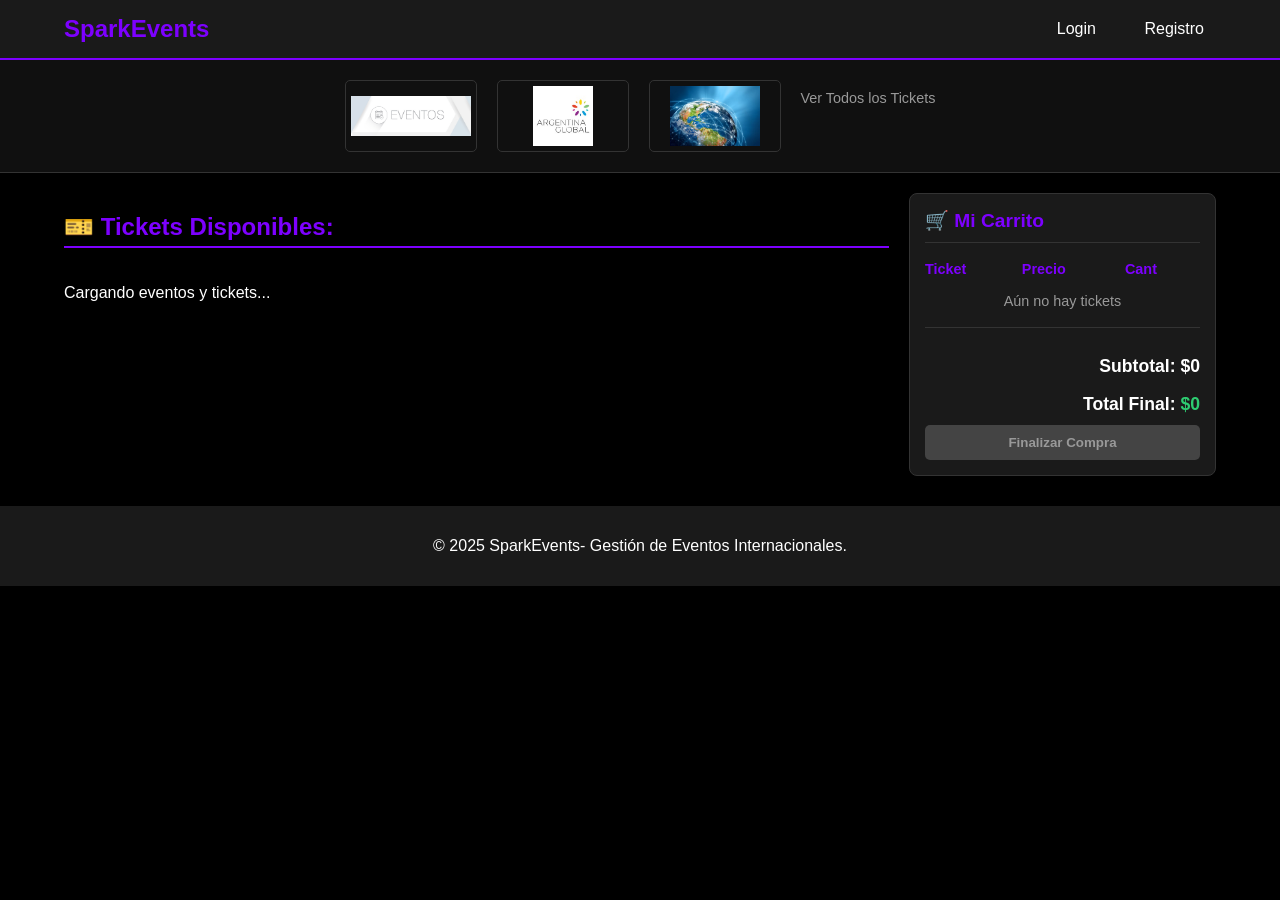
<file: sparkevents(0)/index.html>
<!DOCTYPE html>
<html lang="es">
<head>
    <meta charset="UTF-8">
    <title id="page-title">SparkEvents- Compra de Tickets para Eventos Internacionales</title>
    <link rel="stylesheet" href="css/style_index.css"> 
    <link rel="stylesheet" href="https://cdnjs.cloudflare.com/ajax/libs/font-awesome/6.0.0-beta3/css/all.min.css">
</head>
<body>
    <header>
        <a href="index.html" class="logo">SparkEvents</a> 
        <nav id="main-nav">
            </nav>
    </header>

    <div class="header-images">
        <a href="#" class="filter-link" data-lugar="Destacado">
            <img src="img/logos/Destacado.png" alt="Eventos Destacados">
        </a>
        <a href="#" class="filter-link" data-lugar="Argentina">
            <img src="img/logos/Argentina.png" alt="Eventos en Argentina">
        </a>
        <a href="#" class="filter-link" data-lugar="Global">
            <img src="img/logos/Global.png" alt="Eventos Globales">
        </a>
        <a href="index.html" class="filter-link filter-all">
            <span>Ver Todos los Tickets</span>
        </a>
    </div>

    <main class="container">
        <div class="content-wrapper">

            <div class="shows-section">
                <h2 id="shows-section-title">🎫 Tickets Disponibles:</h2>
                <div class="card-grid" id="shows-grid">
                    <p class="no-shows">Cargando eventos y tickets...</p>
                </div>
            </div>

            <div class="cart-section">
                <div class="cart-header">🛒 Mi Carrito</div>
                <div class="cart-table-wrapper">
                    <table>
                        <thead><tr><th>Ticket</th><th>Precio</th><th>Cant</th></tr></thead>
                        <tbody id="cart-items">
                            <tr><td colspan="3" style="text-align: center; color: #999;">Aún no hay tickets</td></tr>
                            </tbody>
                    </table>
                </div>
                <div class="cart-footer">
                    <p>Subtotal: <span id="cart-subtotal">$0</span></p>
                    <p>Total Final: <span id="cart-total" style="color: #2ecc71;">$0</span></p>
                    <button id="checkout-btn" class="btn-checkout" disabled>Finalizar Compra</button>
                </div>
            </div>
            
        </div>
    </main>

    <footer>
        <p>&copy; 2025 SparkEvents- Gestión de Eventos Internacionales.</p>
    </footer>
    
    <script src="js/auth_check.js"></script> 
    <script src="js/index_logic.js"></script> 
</body>
</html>
</file>
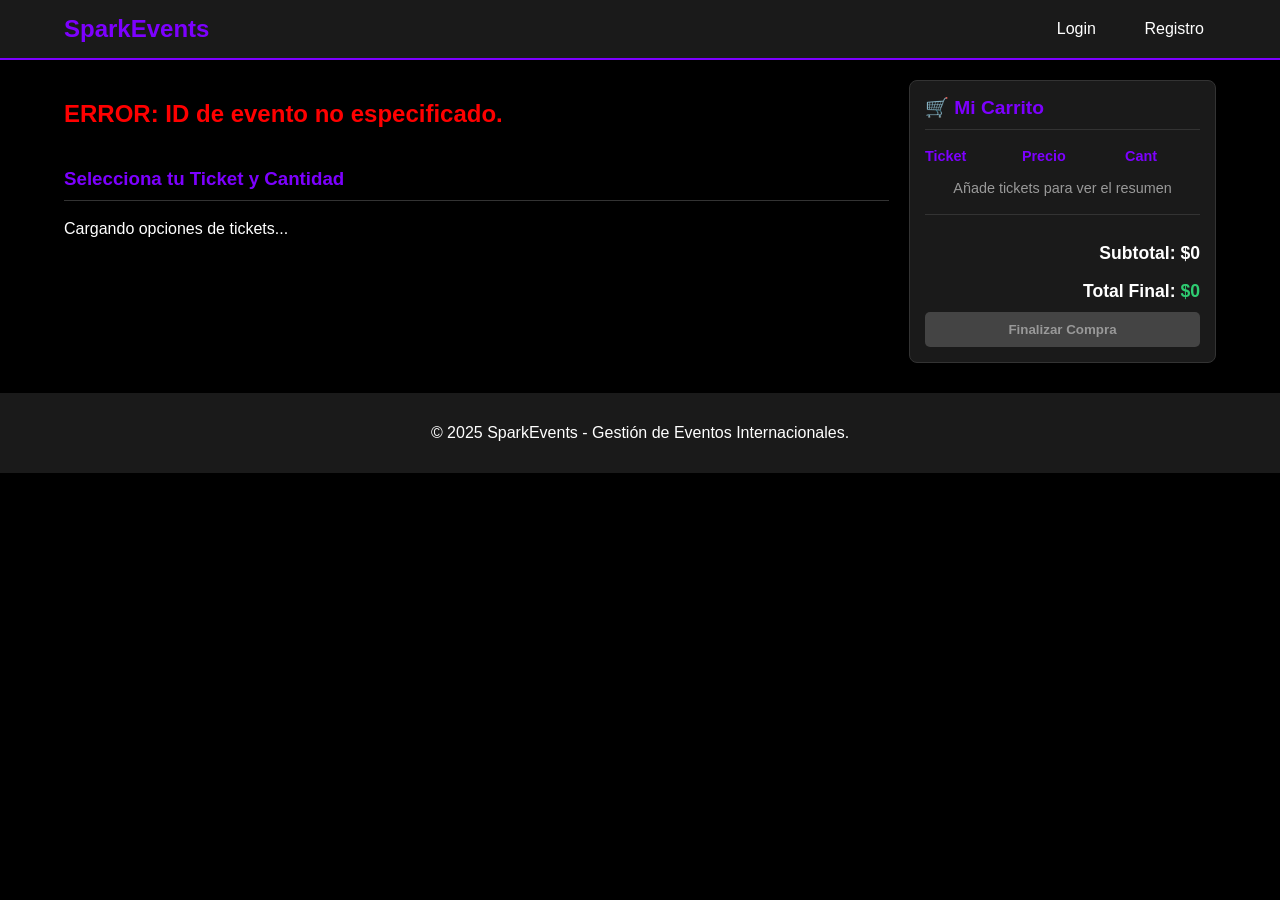
<file: sparkevents(0)/show.html>
<!DOCTYPE html>
<html lang="es">
<head>
    <meta charset="UTF-8">
    <title>Cargando Evento...</title>
    <link rel="stylesheet" href="css/style_index.css"> 
    <link rel="stylesheet" href="https://cdnjs.cloudflare.com/ajax/libs/font-awesome/6.0.0-beta3/css/all.min.css">
</head>
<body>
    <header>
        <a href="index.html" class="logo">SparkEvents</a> 
        <nav id="main-nav">
            </nav>
    </header>

    <main class="container">
        <div class="content-wrapper">

            <div class="shows-section">
                <div id="message-area" style="color: #e74c3c; margin-bottom: 20px;"></div>
                
                <div class="event-details-card" id="event-details-card">
                    <p>Cargando detalles del evento...</p>
                </div>

                <h3 style="color: #7d00ff; border-bottom: 1px solid #333; padding-bottom: 10px; margin-top: 40px;">Selecciona tu Ticket y Cantidad</h3>
                <div id="ticket-selection-area">
                    <p>Cargando opciones de tickets...</p>
                </div>

            </div>

            <div class="cart-section">
                <div class="cart-header">🛒 Mi Carrito</div>
                <div class="cart-table-wrapper">
                    <table>
                        <thead><tr><th>Ticket</th><th>Precio</th><th>Cant</th></tr></thead>
                        <tbody id="cart-items">
                            <tr><td colspan="3" style="text-align: center; color: #999;">Añade tickets para ver el resumen</td></tr>
                            </tbody>
                    </table>
                </div>
                <div class="cart-footer">
                    <p>Subtotal: <span id="cart-subtotal">$0</span></p>
                    <p>Total Final: <span id="cart-total" style="color: #2ecc71;">$0</span></p>
                    <button id="checkout-btn" class="btn-checkout" disabled>Finalizar Compra</button>
                </div>
            </div>
            
        </div>
    </main>

    <footer>
        <p>&copy; 2025 SparkEvents - Gestión de Eventos Internacionales.</p>
    </footer>
    
    <script src="js/auth_check.js"></script> 
    <script src="js/show_logic.js"></script> 
</body>
</html>
</file>
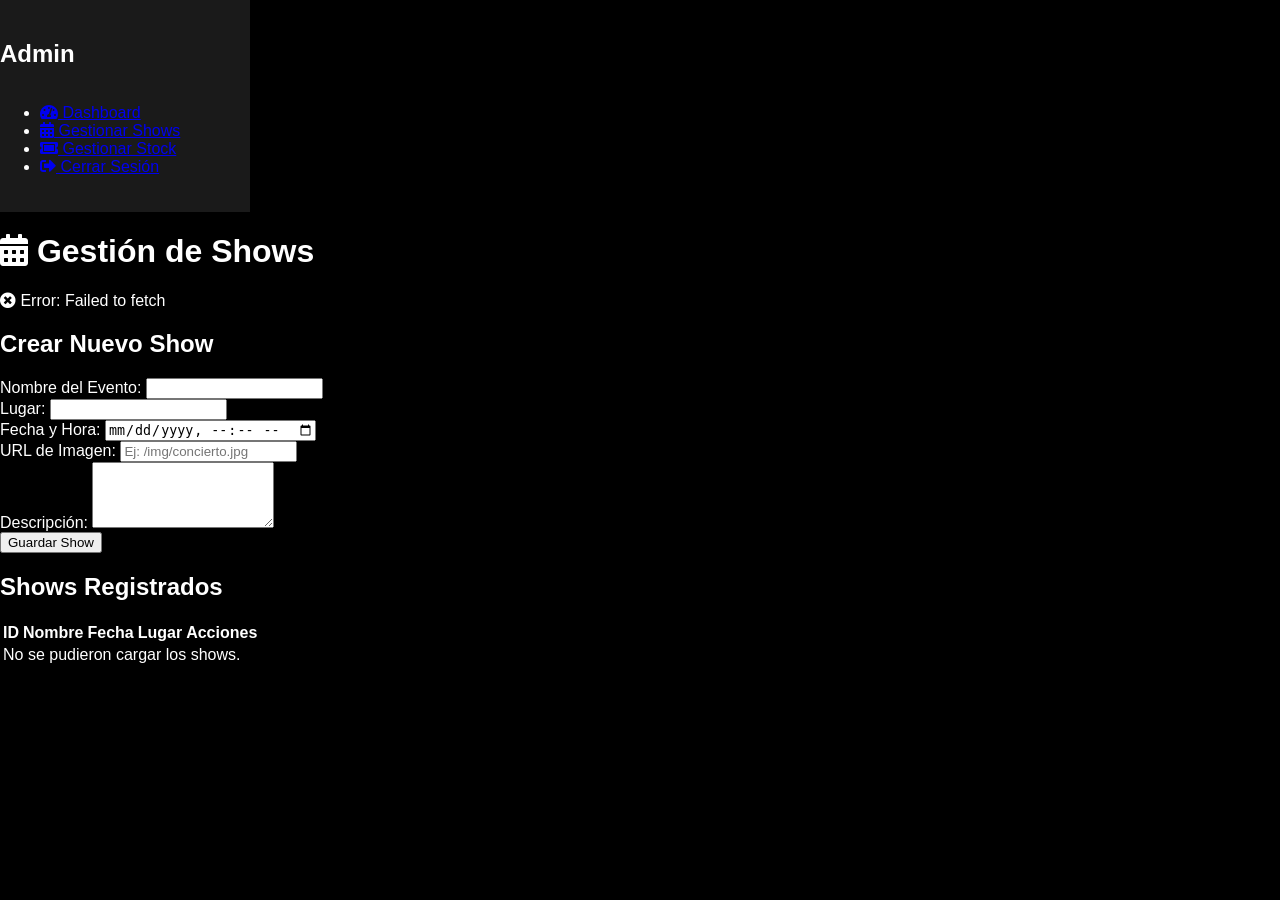
<file: sparkevents(0)/admin/gestionar_shows.html>
<!DOCTYPE html>
<html lang="es">
<head>
    <meta charset="UTF-8">
    <title>Gestionar Shows - Admin</title>
    <link rel="stylesheet" href="../css/style_admin.css">
    <link rel="stylesheet" href="https://cdnjs.cloudflare.com/ajax/libs/font-awesome/5.15.4/css/all.min.css">
</head>
<body>
    
    <div class="sidebar">
        <h2>Admin</h2>
        <ul class="sidebar-menu">
            <li><a href="index.html"><i class="fas fa-tachometer-alt"></i> Dashboard</a></li>
            <li><a href="gestionar_shows.html" class="active"><i class="fas fa-calendar-alt"></i> Gestionar Shows</a></li>
            <li><a href="gestionar_stock.html"><i class="fas fa-ticket-alt"></i> Gestionar Stock</a></li>
            <li><a href="../cuenta/logout.js"><i class="fas fa-sign-out-alt"></i> Cerrar Sesión</a></li>
        </ul>
    </div>
    
    <div class="main-content">
        <div class="container">
            <h1><i class="fas fa-calendar-alt"></i> Gestión de Shows</h1>
            
            <div id="message-area" class="alert-container">
                </div>

            <div class="form-card">
                <h2><span id="form-title">Crear Nuevo Show</span></h2>
                <form id="show-form">
                    <input type="hidden" id="show-id" name="id">

                    <div class="form-group">
                        <label for="nombre">Nombre del Evento:</label>
                        <input type="text" id="nombre" name="nombre" required>
                    </div>
                    
                    <div class="form-group">
                        <label for="lugar">Lugar:</label>
                        <input type="text" id="lugar" name="lugar" required>
                    </div>
                    
                    <div class="form-group">
                        <label for="fecha_hora">Fecha y Hora:</label>
                        <input type="datetime-local" id="fecha_hora" name="fecha_hora" required>
                    </div>

                    <div class="form-group">
                        <label for="imagen_url">URL de Imagen:</label>
                        <input type="url" id="imagen_url" name="imagen_url" placeholder="Ej: /img/concierto.jpg" required>
                    </div>
                    
                    <div class="form-group">
                        <label for="descripcion">Descripción:</label>
                        <textarea id="descripcion" name="descripcion" rows="4" required></textarea>
                    </div>
                    
                    <button type="submit" id="submit-button" class="btn btn-success">Guardar Show</button>
                    <button type="button" id="cancel-button" class="btn btn-secondary" style="display:none;">Cancelar Edición</button>
                </form>
            </div>

            <div class="list-card">
                <h2>Shows Registrados</h2>
                <table class="data-table">
                    <thead>
                        <tr>
                            <th>ID</th>
                            <th>Nombre</th>
                            <th>Fecha</th>
                            <th>Lugar</th>
                            <th>Acciones</th>
                        </tr>
                    </thead>
                    <tbody id="shows-table-body">
                        <tr><td colspan="5">Cargando shows...</td></tr>
                    </tbody>
                </table>
            </div>

        </div>
    </div>
    
    <script src="../js/admin_auth_check.js"></script> 
    <script src="gestionar_shows.js"></script>
</body>
</html>
</file>
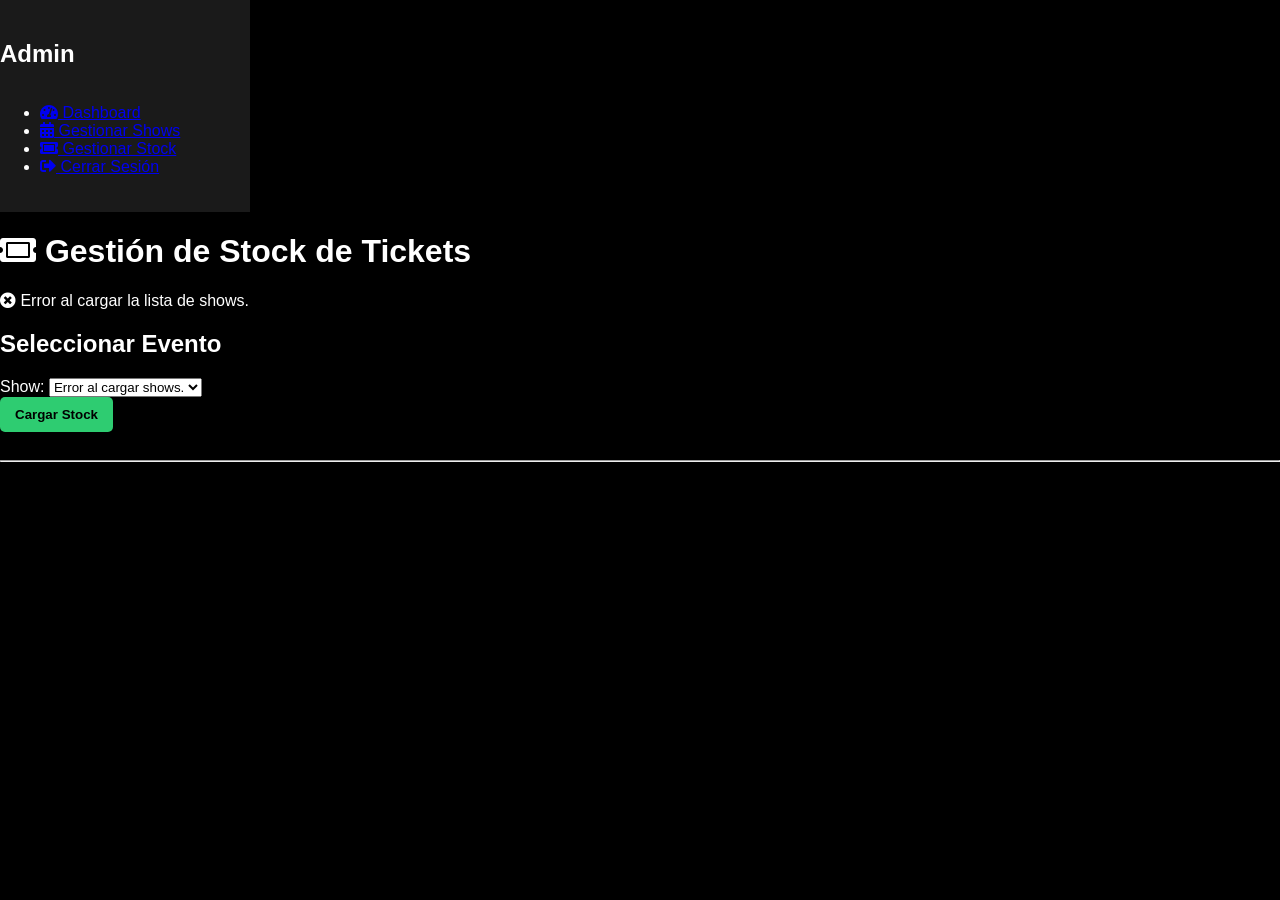
<file: sparkevents(0)/admin/gestionar_stock.html>
<!DOCTYPE html>
<html lang="es">
<head>
    <meta charset="UTF-8">
    <title>Gestionar Stock - Admin</title>
    <link rel="stylesheet" href="../css/style_admin.css">
    <link rel="stylesheet" href="https://cdnjs.cloudflare.com/ajax/libs/font-awesome/5.15.4/css/all.min.css">
</head>
<body>
    
    <div class="sidebar">
        <h2>Admin</h2>
        <ul class="sidebar-menu">
            <li><a href="index.html"><i class="fas fa-tachometer-alt"></i> Dashboard</a></li>
            <li><a href="gestionar_shows.html"><i class="fas fa-calendar-alt"></i> Gestionar Shows</a></li>
            <li><a href="gestionar_stock.html" class="active"><i class="fas fa-ticket-alt"></i> Gestionar Stock</a></li>
            <li><a href="../cuenta/logout.js"><i class="fas fa-sign-out-alt"></i> Cerrar Sesión</a></li>
        </ul>
    </div>
    
    <div class="main-content">
        <div class="container">
            <h1><i class="fas fa-ticket-alt"></i> Gestión de Stock de Tickets</h1>
            
            <div id="message-area" class="alert-container">
                </div>

            <div class="form-card">
                <h2>Seleccionar Evento</h2>
                <div class="form-group">
                    <label for="show-select">Show:</label>
                    <select id="show-select" class="form-control" required>
                        <option value="">Cargando shows...</option>
                    </select>
                </div>
                <button type="button" id="load-stock-button" class="btn btn-primary">Cargar Stock</button>
            </div>
            
            <hr>

            <div id="stock-display-section" style="display: none;">
                <h2>Stock Actual y Tipos de Tickets</h2>
                <p>Editando stock para: <strong id="current-show-name"></strong></p>
                
                <table class="data-table">
                    <thead>
                        <tr>
                            <th>ID Ticket</th>
                            <th>Tipo de Ticket</th>
                            <th>Precio ($)</th>
                            <th>Stock Disponible</th>
                            <th>Acción</th>
                        </tr>
                    </thead>
                    <tbody id="stock-table-body">
                        <tr><td colspan="5">Seleccione un show para ver su stock.</td></tr>
                    </tbody>
                </table>
                <button type="button" id="toggle-add-form" class="btn btn-green" style="margin-top: 20px;">
                    <i class="fas fa-plus-circle"></i> Agregar Nuevo Tipo de Ticket
                </button>
            </div>

            <div class="form-card" id="stock-form-section" style="display: none; margin-top: 30px;">
                <h2><span id="stock-form-title">Agregar Nuevo Tipo de Ticket</span></h2>
                <form id="stock-form">
                    <input type="hidden" id="stock-id" name="id">
                    <input type="hidden" id="form-show-id" name="show_id">
                    
                    <div class="form-group">
                        <label for="tipo_ticket_nombre">Nombre del Tipo:</label>
                        <input type="text" id="tipo_ticket_nombre" name="nombre" placeholder="Ej: General, VIP, Palco" required>
                    </div>
                    
                    <div class="form-group">
                        <label for="precio">Precio:</label>
                        <input type="number" step="0.01" min="0" id="precio" name="precio" required>
                    </div>
                    
                    <div class="form-group">
                        <label for="cantidad_disponible">Cantidad Inicial/Stock:</label>
                        <input type="number" min="0" id="cantidad_disponible" name="cantidad_disponible" required>
                    </div>
                    
                    <button type="submit" id="submit-stock-button" class="btn btn-success">Guardar Stock</button>
                    <button type="button" id="cancel-stock-button" class="btn btn-secondary">Cancelar</button>
                </form>
            </div>

        </div>
    </div>
    
    <script src="../js/admin_auth_check.js"></script> 
    <script src="gestionar_stock.js"></script>
</body>
</html>
</file>
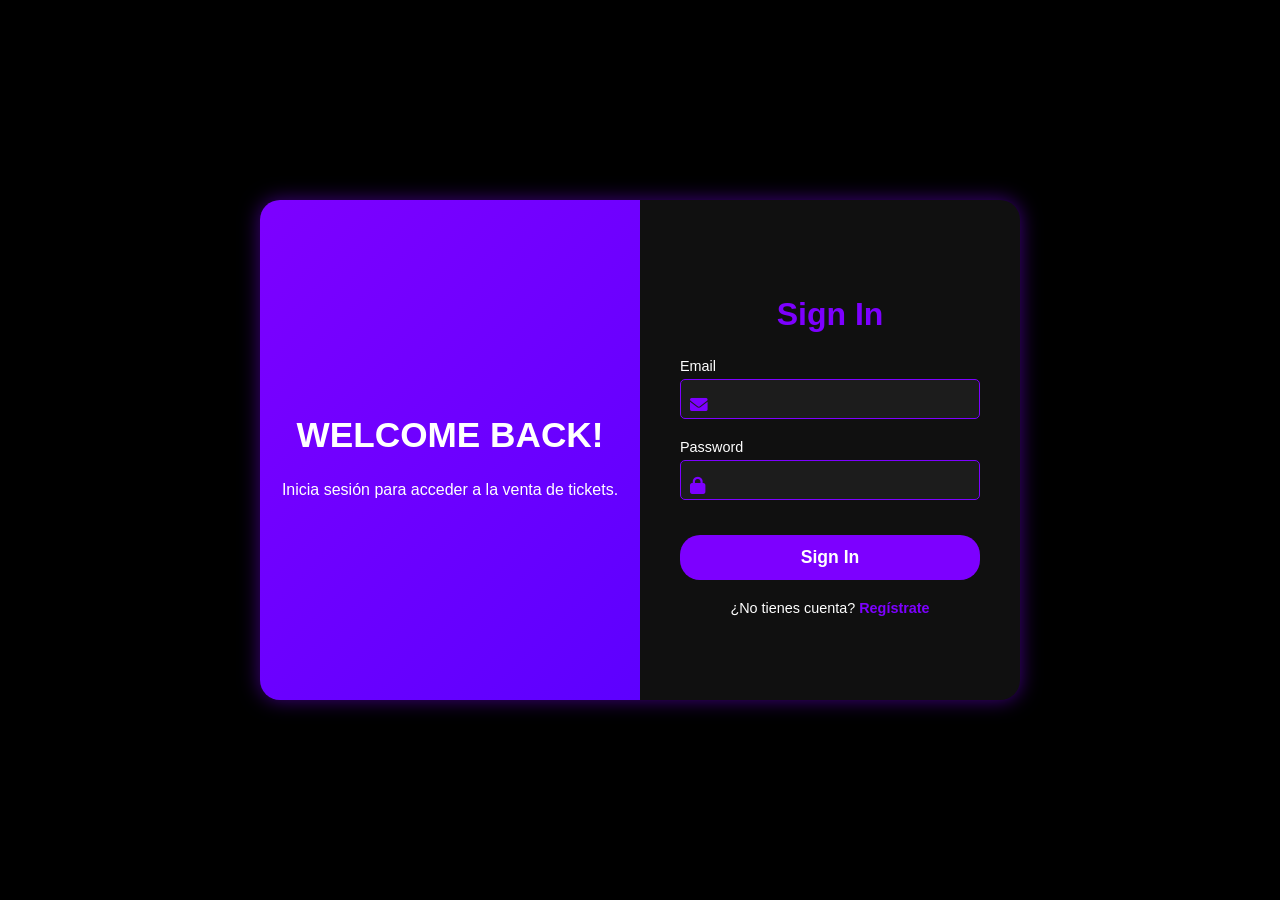
<file: sparkevents(0)/cuenta/login.html>
<!DOCTYPE html>
<html lang="es">
<head>
    <meta charset="UTF-8">
    <title>Iniciar Sesión</title>
    <link rel="stylesheet" href="../css/style.css"> 
    <link rel="stylesheet" href="https://cdnjs.cloudflare.com/ajax/libs/font-awesome/6.0.0-beta3/css/all.min.css">
</head>
<body>
    <div class="main-container active" id="main-container">
        <div class="main-container__form-box welcome-box">
            <h2 class="welcome-box__title">WELCOME BACK!</h2>
            <p class="welcome-box__text">Inicia sesión para acceder a la venta de tickets.</p>
        </div>
        <div class="main-container__form-box form-box login-box">
            <h2 class="form-box__title">Sign In</h2> 
            
            <div id="message-area"></div>

            <form id="login-form">
                <div class="input-box">
                    <label for="email">Email</label>
                    <input type="email" id="email" name="email" required>
                    <i class="fa-solid fa-envelope icon"></i>
                </div>
                <div class="input-box">
                    <label for="password">Password</label>
                    <input type="password" id="password" name="password" required>
                    <i class="fa-solid fa-lock icon"></i>
                </div>
                <button type="submit" class="button">Sign In</button>
                <p class="form-box__link">¿No tienes cuenta? <a href="register.html">Regístrate</a></p>
            </form>
        </div>
    </div>
    <script src="login.js"></script>
</body>
</html>
</file>
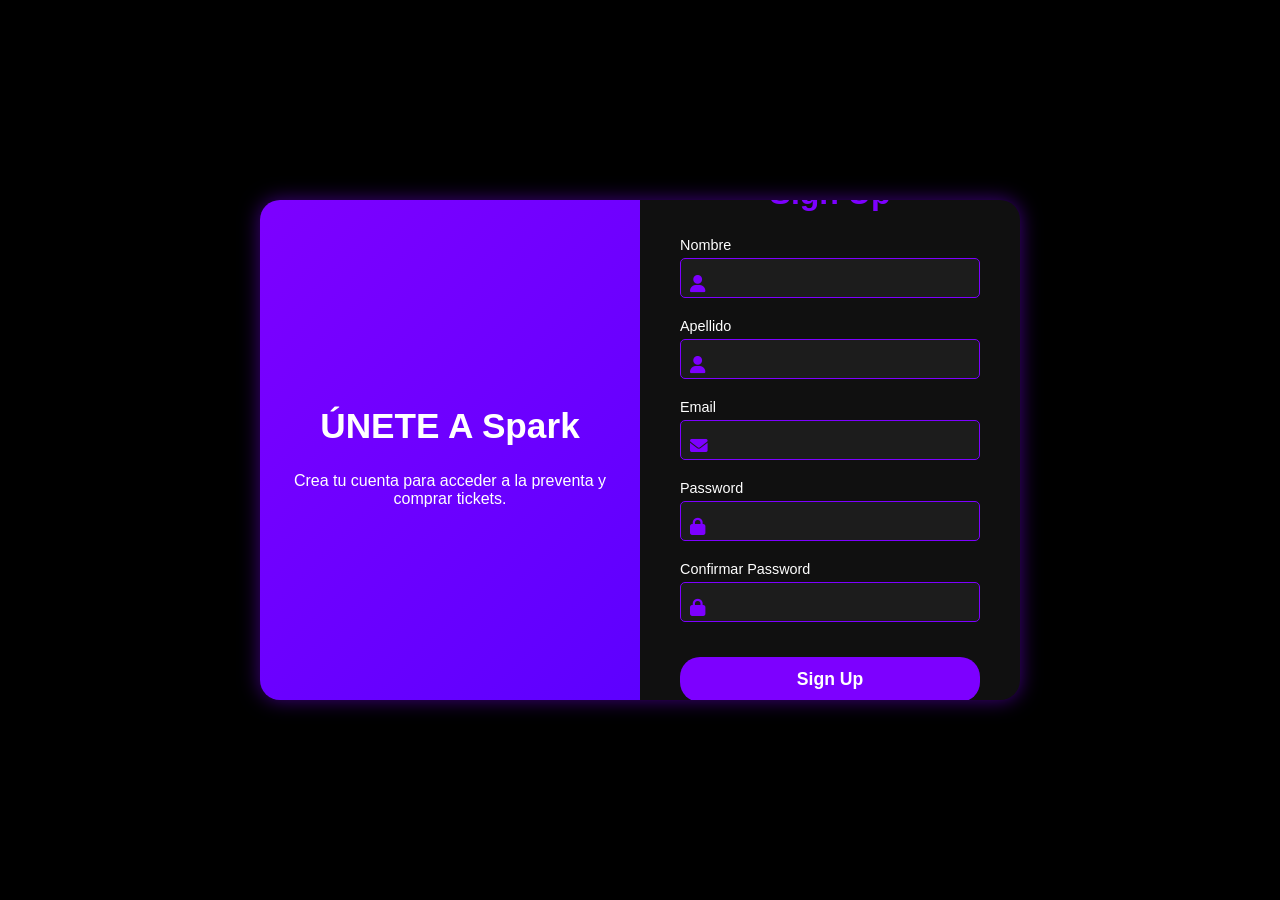
<file: sparkevents(0)/cuenta/register.html>
<!DOCTYPE html>
<html lang="es">
<head>
    <meta charset="UTF-8">
    <title>Crear Cuenta</title>
    <link rel="stylesheet" href="../css/style.css"> 
    <link rel="stylesheet" href="https://cdnjs.cloudflare.com/ajax/libs/font-awesome/6.0.0-beta3/css/all.min.css">
</head>
<body>
    <div class="main-container active" id="main-container">
        <div class="main-container__form-box welcome-box">
            <h2 class="welcome-box__title">ÚNETE A Spark</h2>
            <p class="welcome-box__text">Crea tu cuenta para acceder a la preventa y comprar tickets.</p>
        </div>
        <div class="main-container__form-box form-box register-box">
            <h2 class="form-box__title">Sign Up</h2> 
            
            <div id="message-area"></div>

            <form id="register-form">
                <div class="input-box"><label for="nombre">Nombre</label><input type="text" id="nombre" name="nombre" required><i class="fa-solid fa-user icon"></i></div>
                <div class="input-box"><label for="apellido">Apellido</label><input type="text" id="apellido" name="apellido" required><i class="fa-solid fa-user icon"></i></div>
                <div class="input-box"><label for="email">Email</label><input type="email" id="email" name="email" required><i class="fa-solid fa-envelope icon"></i></div>
                <div class="input-box"><label for="password">Password</label><input type="password" id="password" name="password" required><i class="fa-solid fa-lock icon"></i></div>
                <div class="input-box"><label for="confirm_password">Confirmar Password</label><input type="password" id="confirm_password" name="confirm_password" required><i class="fa-solid fa-lock icon"></i></div>

                <button type="submit" class="button">Sign Up</button>

                <p class="form-box__link">¿Ya tienes cuenta? <a href="login.html">Inicia Sesión</a></p>
            </form>
        </div>
    </div>
    <script src="register.js"></script>
</body>
</html>
</file>
<file: sparkevents(0)/css/style_index.css>
/* --- Estilos Globales y Header (FONDO NEGRO) --- */
body {
    font-family: Arial, sans-serif;
    margin: 0;
    padding: 0;
    background-color: #000000; /* FONDO NEGRO */
    color: #ffffff;           /* Texto blanco por defecto */
}
header {
    background-color: #1a1a1a;
    color: white;
    padding: 15px 5%;
    display: flex;
    justify-content: space-between;
    align-items: center;
    border-bottom: 2px solid #7d00ff; /* Pequeño acento morado */
}
.logo {
    color: #7d00ff;
    font-size: 1.5em;
    font-weight: bold;
    text-decoration: none;
}
#main-nav a {
    color: white;
    text-decoration: none;
    margin-left: 20px;
    padding: 8px 12px;
    border-radius: 5px;
    transition: background-color 0.3s;
}
#main-nav a:hover {
    background-color: #333;
}

/* --- Filtros/Header Images --- */
.header-images {
    display: flex;
    justify-content: center;
    gap: 20px;
    padding: 20px 0;
    background-color: #101010; /* Gris muy oscuro */
    border-bottom: 1px solid #333;
}
.header-images img {
    width: 120px;
    height: 60px;
    object-fit: contain;
    border: 1px solid #333;
    padding: 5px;
    border-radius: 5px;
    transition: transform 0.2s;
}
.header-images img:hover {
    transform: scale(1.05);
    border-color: #7d00ff; /* Borde morado al pasar el mouse */
}
.filter-link {
    text-decoration: none;
    display: flex;
    flex-direction: column;
    align-items: center;
}
.filter-all span {
    color: #999;
    font-size: 0.9em;
    margin-top: 10px;
}


/* -------------------------------------------------------------------
 * CONTENEDOR DE DOS COLUMNAS (Shows + Carrito)
 * -------------------------------------------------------------------
 */
.container {
    width: 90%;
    margin: 20px auto;
}
.content-wrapper {
    display: flex;
    gap: 20px;
    align-items: flex-start;
}

/* Sección de Shows */
.shows-section {
    flex: 3;
}
#shows-section-title {
    color: #7d00ff; /* Título morado */
    border-bottom: 2px solid #7d00ff;
    padding-bottom: 5px;
    margin-bottom: 20px;
}
.card-grid {
    display: grid;
    grid-template-columns: repeat(auto-fill, minmax(280px, 1fr));
    gap: 20px;
}

/* -------------------------------------------------------------------
 * ESTILOS DE LA TARJETA DE SHOW (Mantener fondo claro o gris oscuro para contraste)
 * -------------------------------------------------------------------
 */
.show-card {
    background-color: #1a1a1a; /* Gris oscuro para la tarjeta */
    color: #fff;
    border-radius: 10px;
    overflow: hidden;
    /* Efecto de sombra morado para resaltar */
    box-shadow: 0 0 10px rgba(125, 0, 255, 0.3); 
    transition: transform 0.2s;
    border: 1px solid #333;
}
.show-card:hover {
    transform: translateY(-5px);
    box-shadow: 0 0 15px rgba(125, 0, 255, 0.7);
}
.card-image {
    width: 100%;
    height: 180px;
    object-fit: cover;
}
.card-details {
    padding: 15px;
}
.show-title {
    font-size: 1.2em;
    font-weight: bold;
    margin-bottom: 5px;
}
.ratings {
    color: gold;
    font-size: 0.9em;
    margin-bottom: 10px;
}
.price {
    font-size: 1.1em;
    color: #ccc; /* Color claro para el precio */
    margin-bottom: 15px;
}
.add-to-cart-btn {
    display: block;
    width: 100%;
    padding: 10px;
    background-color: #7d00ff; /* Morado primario */
    color: white;
    text-align: center;
    border: none;
    border-radius: 5px;
    text-decoration: none;
    font-weight: bold;
    cursor: pointer;
    transition: background-color 0.3s;
}
.add-to-cart-btn:hover {
    background-color: #5d00ff;
}

/* -------------------------------------------------------------------
 * ESTILOS DEL CARRITO (Sidebar Oscura)
 * -------------------------------------------------------------------
 */
.cart-section {
    flex: 1;
    background-color: #1a1a1a; /* Fondo oscuro para el carrito */
    color: #fff;
    border: 1px solid #333;
    border-radius: 8px;
    padding: 15px;
    box-shadow: 0 0 10px rgba(0, 0, 0, 0.5);
    position: sticky;
    top: 20px;
}
.cart-header {
    color: #7d00ff; /* Título morado */
    font-size: 1.2em;
    font-weight: bold;
    border-bottom: 1px solid #333;
    padding-bottom: 10px;
    margin-bottom: 10px;
}
.cart-table-wrapper table {
    width: 100%;
    border-collapse: collapse;
    font-size: 0.9em;
}
.cart-table-wrapper th, .cart-table-wrapper td {
    padding: 8px 0;
    text-align: left;
    color: #ccc;
}
.cart-table-wrapper th {
    color: #7d00ff;
}
.cart-footer {
    border-top: 1px solid #333;
    padding-top: 10px;
    margin-top: 10px;
    text-align: right;
}
.cart-footer p {
    font-weight: bold;
    font-size: 1.1em;
    margin-bottom: 10px;
}
.btn-checkout {
    width: 100%;
    padding: 10px;
    background-color: #2ecc71; 
    color: black; /* Texto negro para contraste en el botón verde */
    border: none;
    border-radius: 5px;
    font-weight: bold;
    cursor: pointer;
    transition: background-color 0.3s;
}
.btn-checkout:disabled {
    background-color: #444;
    color: #999;
    cursor: not-allowed;
}

/* --- Footer --- */
footer {
    text-align: center;
    padding: 15px 0;
    background-color: #1a1a1a;
    color: white;
    margin-top: 30px;
}
</file>
<file: sparkevents(0)/css/style_admin.css>
/* --- Estilos Generales y Reseteo --- */
body {
    margin: 0;
    padding: 0;
    font-family: Arial, sans-serif;
    background-color: #000000; /* Fondo Principal Negro */
    color: #ffffff;
}

.admin-container {
    display: flex;
    min-height: 100vh;
}

/* --- Sidebar (Barra de Navegación Lateral) --- */
.sidebar {
    width: 250px;
    background-color: #1a1a1a; /* Gris muy oscuro */
    box-shadow: 2px 0 10px rgba(0, 0, 0, 0.5);
    display: flex;
    flex-direction: column;
    padding: 20px 0;
    position: sticky;
    top: 0;
}

.logo-admin {
    text-align: center;
    padding: 10px 0 30px 0;
    border-bottom: 1px solid #333;
}

.admin-nav {
    flex-grow: 1; /* Ocupa el espacio restante */
    padding: 20px 0;
}

.nav-item {
    display: block;
    padding: 15px 20px;
    color: #ccc;
    text-decoration: none;
    transition: background-color 0.3s, color 0.3s;
}

.nav-item:hover {
    background-color: #333;
    color: #fff;
}

.nav-item.active {
    background-color: #7d00ff; /* Morado Activo */
    color: white;
    border-left: 5px solid #5d00ff;
}

.nav-item i {
    margin-right: 10px;
}

/* --- Content Main (Contenido Principal) --- */
.content-main {
    flex-grow: 1; /* Ocupa el resto del espacio horizontal */
    padding: 0 40px 40px 40px;
}

.content-header {
    display: flex;
    justify-content: space-between;
    align-items: center;
    padding: 30px 0;
    border-bottom: 2px solid #333;
    margin-bottom: 30px;
}

#module-title {
    color: #7d00ff;
}

/* --- Contenido de Módulos --- */
.module-content h2 {
    border-bottom: 2px solid #5d00ff;
    padding-bottom: 10px;
    margin-bottom: 20px;
    font-size: 1.8em;
}

/* --- Estadísticas (Dashboard) --- */
.stats-grid {
    display: grid;
    grid-template-columns: repeat(auto-fit, minmax(200px, 1fr));
    gap: 20px;
}

.stat-card {
    background-color: #1a1a1a;
    padding: 20px;
    border-radius: 8px;
    text-align: center;
    border: 1px solid #333;
    box-shadow: 0 0 10px rgba(125, 0, 255, 0.2);
}

.stat-card h3 {
    color: #ccc;
    margin-bottom: 5px;
}

.stat-card p {
    font-size: 2.5em;
    font-weight: bold;
    color: #7d00ff;
}

/* --- Botones --- */
.btn-primary {
    padding: 10px 15px;
    background-color: #2ecc71; /* Verde para acciones primarias */
    color: black;
    border: none;
    border-radius: 5px;
    font-weight: bold;
    cursor: pointer;
    transition: background-color 0.3s;
    margin-bottom: 20px;
}

.btn-primary:hover {
    background-color: #27ae60;
}

/* --- Footer de Sidebar --- */
.sidebar-footer {
    padding: 20px;
    border-top: 1px solid #333;
    text-align: center;
}

.logout-btn {
    width: 100%;
    padding: 10px;
    background-color: #c0392b; /* Rojo para cerrar sesión */
    color: white;
    border: none;
    border-radius: 5px;
    margin-top: 10px;
    cursor: pointer;
    transition: background-color 0.3s;
}
.logout-btn:hover {
    background-color: #a0291b;
}
</file>
<file: sparkevents(0)/css/style.css>
/* --- GENERALES / BODY --- */
body {
    display: flex; 
    justify-content: center;
    align-items: center;
    min-height: 100vh; 
    margin: 0;
    font-family: 'Segoe UI', Tahoma, Geneva, Verdana, sans-serif;
    background: #000000; /* Fondo Principal Negro */
    color: #ffffff; 
}

/* --- CONTENEDOR PRINCIPAL (La caja central dividida) --- */
.main-container {
    position: relative;
    width: 760px; 
    height: 500px; 
    background: #101010; /* Fondo Gris Oscuro */
    border-radius: 20px;
    overflow: hidden; 
    box-shadow: 0 0 20px rgba(125, 0, 255, 0.5); /* Sombra Morada */
    display: flex; 
}

/* --- CAJA DE FORMULARIO BASE (Mitades) --- */
.main-container__form-box {
    width: 50%; 
    height: 100%;
    display: flex;
    flex-direction: column;
    justify-content: center; 
    align-items: center;
    padding: 0 40px;
    box-sizing: border-box;
}

/* --- ESTILO ESPECÍFICO DE LA CAJA DE BIENVENIDA (Morada) --- */
.welcome-box {
    background: linear-gradient(135deg, #7d00ff, #5d00ff);
    color: #fff;
    text-align: center;
    padding: 20px;
}
.welcome-box__title {
    font-size: 2.2em;
    margin-bottom: 10px;
}
.welcome-box__text {
    font-size: 1em;
    font-weight: 300;
}


/* --- ELEMENTOS DEL FORMULARIO --- */
.form-box form {
    width: 100%;
    display: flex;
    flex-direction: column;
    align-items: center;
}
.form-box__title {
    font-size: 2em;
    margin-bottom: 25px;
    color: #7d00ff; /* Título Morado */
}

.input-box {
    position: relative;
    width: 100%;
    max-width: 300px;
    margin-bottom: 20px;
}

.input-box label {
    display: block;
    margin-bottom: 5px;
    font-size: 0.9em;
}

.input-box input {
    width: 100%; 
    padding: 10px 10px 10px 40px; 
    border: 1px solid #7d00ff; 
    border-radius: 5px;
    background: #1c1c1c; /* Fondo del input oscuro */
    color: #fff; /* Texto del input blanco */
    box-sizing: border-box;
    font-size: 1em;
}

/* Estilo del ícono (ajuste crucial de la posición) */
.input-box .icon {
    position: absolute;
    left: 10px;
    top: 38px; /* Ajustado para centrar verticalmente bajo el label */
    color: #7d00ff;
    font-size: 1.1em;
    pointer-events: none; 
}

/* Estilo del Botón */
.button {
    width: 100%;
    max-width: 300px;
    padding: 12px;
    margin-top: 15px;
    background: #7d00ff; 
    color: #fff;
    border: none;
    border-radius: 20px;
    font-weight: bold;
    font-size: 1.1em;
    cursor: pointer;
    transition: background 0.3s;
}
.button:hover {
    background: #5d00ff;
}

.form-box__link {
    margin-top: 20px;
    font-size: 0.9em;
}
.form-box__link a {
    color: #7d00ff;
    text-decoration: none;
    font-weight: bold;
}
/* Área de mensajes de error/éxito */
#message-area p {
    font-size: 0.9em;
}
</file>
